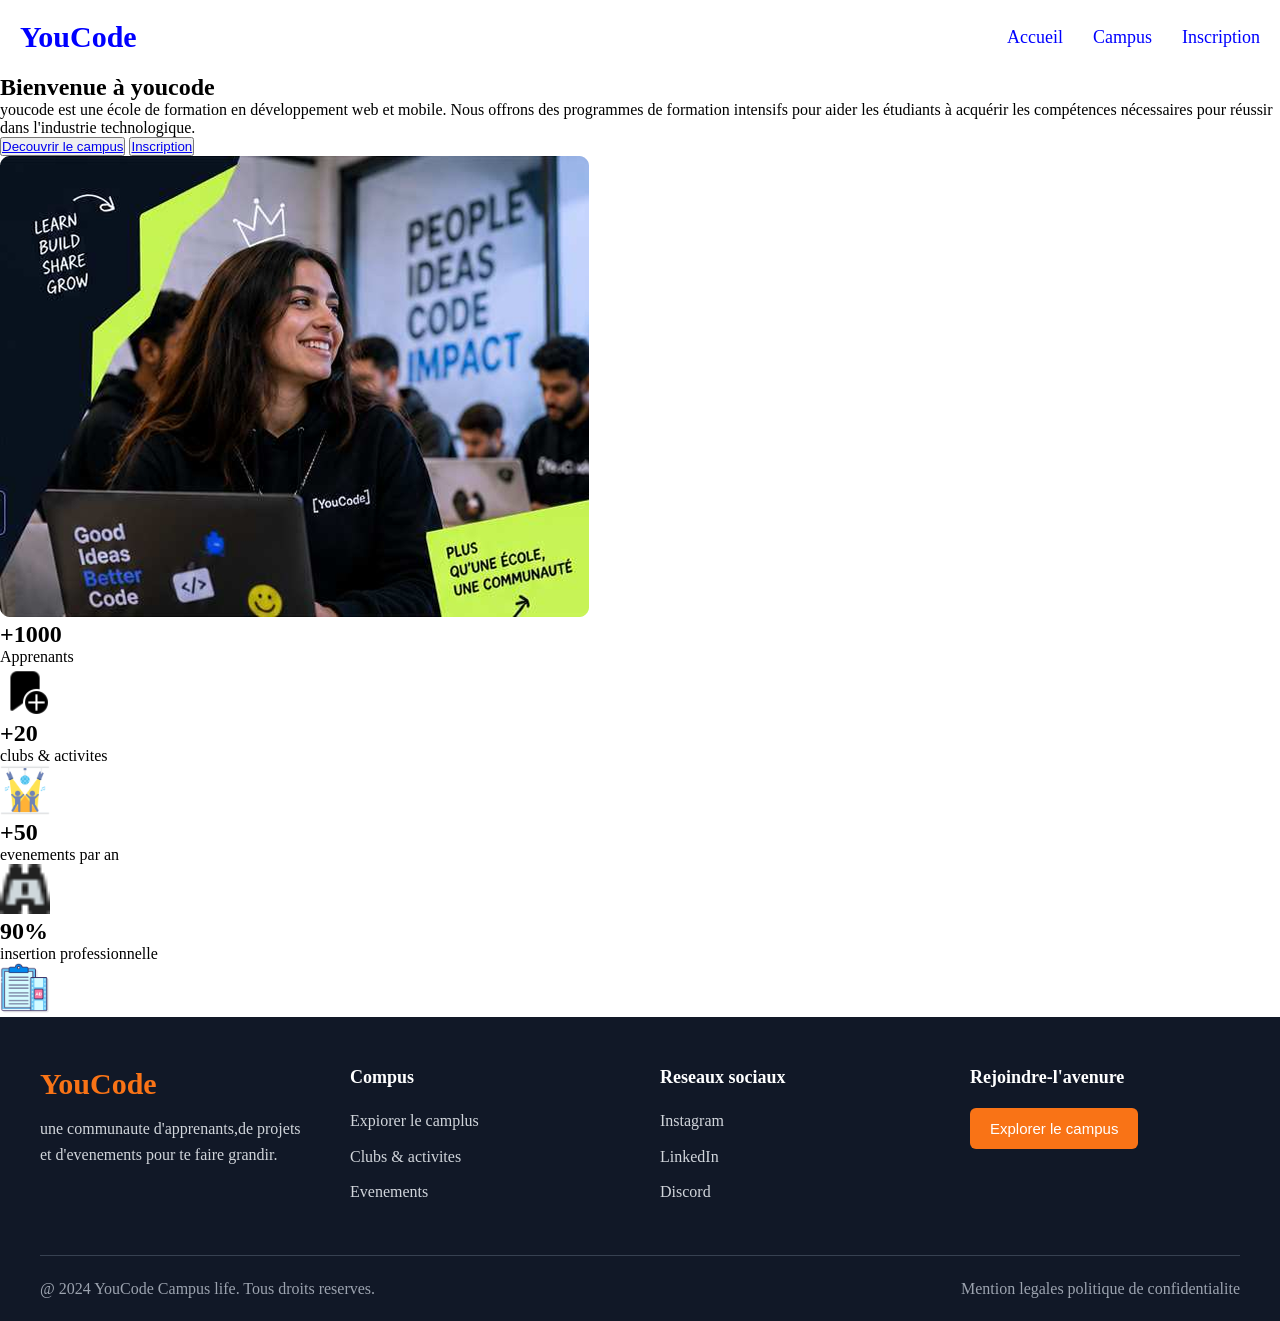
<file: index.html>
<!DOCTYPE html>
<html>
    <head>
        <meta charset="UTF-8">
        <title>youcode</title>
        <meta name="viewport" content="width=device-width, initial-scale=1.0">
        <link rel="stylesheet" href="css/style.css">

    </head>
    <body>
        <header class="header-index">
            <div class="container-header-index">
                <h1 class="logo"><span>YouCode</span></h1>
                <nav class="Navigation-index">
                    <ul class="nav-index">
                        <li><a href="index.html">Accueil</a></li>
                        <li><a href="campus.html">Campus</a></li>
                        <li><a href="inscription.html">Inscription</a></li>
                    </ul>
                </nav>
            </div>
        </header>
        <main class="main">

            <section>
                <div class="text-welcome">
                    <h1>Bienvenue à youcode</h1>
                    <p>youcode est une école de formation en développement web et mobile. Nous offrons des programmes de formation intensifs pour aider les étudiants à acquérir les compétences nécessaires pour réussir dans l'industrie technologique.</p>
                    <div id="btn-welcome">
                        <button><a href="campus.html">Decouvrir le campus </a></button>
                        <button><a href="inscription.html">Inscription</a></button>
                        
                    </div>

                </div>
                <div class="image-welcome">
                    <img src="assets/images/Photo_Vie_etudiante.webp" alt="youcode">
                </div>
            </section>

            <section class="statistique">
                <div class="statistique-apprenants">
                    <h2>+1000</h2>
                    <p>Apprenants</p>
                    <img src="assets/icon/apprenants.png" alt="youcode" height="50px" width="50px">
                </div>
                <div class="statistique-clubs">
                    <h2>+20</h2>
                    <p>clubs & activites</p>
                    <img src="assets/icon/club.png" alt="youcode" height="50px" width="50px">
                </div>
                <div class="statistique-evenements">
                    <h2>+50</h2>
                    <p>evenements par an</p>
                    <img src="assets/icon/evenement.png" alt="youcode" height="50px" width="50px">
                </div>
                <div class="statistique-insertion">
                    <h2>90%</h2>
                    <p>insertion professionnelle</p>
                    <img src="assets/icon/insection.png" alt="youcode" height="50px" width="50px">
                </div>

            </section>
            
            

        </main>
        <footer class="footer" >
            <section>
                <div class="title-web">
                    <h1>YouCode</h1>
                    <p>une communaute d'apprenants,de projets et d'evenements pour te faire grandir.</p>
                </div>
                <div class="compus">
                    <h2>Compus</h2>
                    <p>Expiorer le camplus</p>
                    <p>Clubs & activites</p>
                    <p>Evenements</p>
                </div>
                <div class="reseaux-sociaux">
                    <h2>Reseaux sociaux</h2>
                    <p>Instagram</p>
                    <p>LinkedIn</p>
                    <p>Discord</p>
                </div>
                <div class="rejoindre-nous">
                    <h2>Rejoindre-l'avenure</h2>
                    <button><a href="campus.html">Explorer le campus</a></button>

                </div>
            </section>
            <section>
                <div class="copyright">
                    <p>@ 2024 YouCode Campus life. Tous droits reserves.</p>
                </div>
                <div class="footer-legal">
                    <p>Mention legales   politique de confidentialite</p>
                </div>
            </section>
        </footer>


    </body>



</html>
</file>
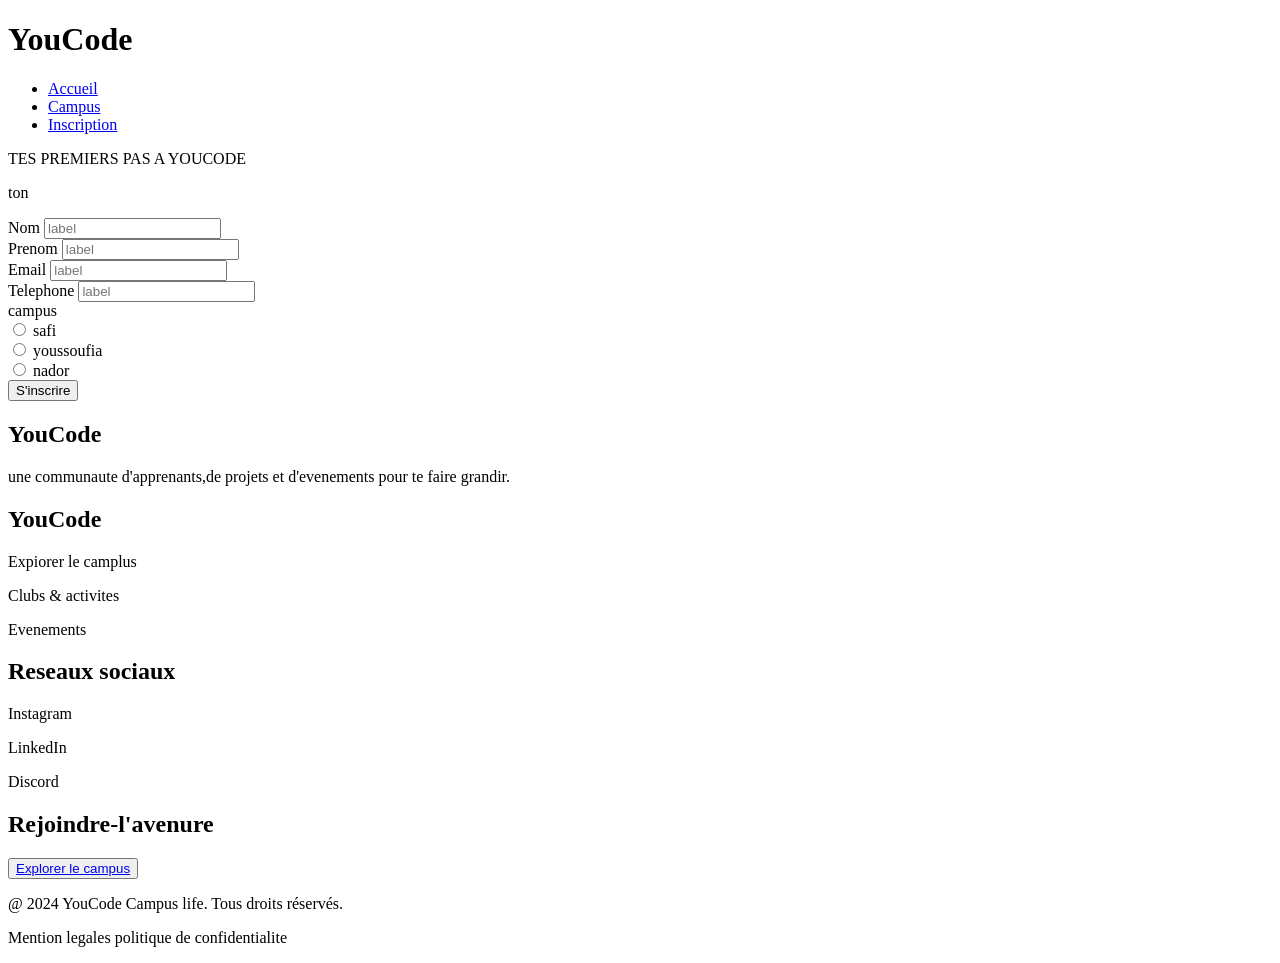
<file: inscription.html>
<!DOCTYPE html>
<html>
    <head>
        <title>incription</title>
        <meta charset="UTF-8">
        <meta name="viewport" content="width=device-width, initial-scale=1.0">

    </head>
    <body>
        <header class="header-inscription">
            <div class="container-header-inscription">
                <h1 class="logo-inscription"><span>YouCode</span></h1>
                <nav class="Navigation-inscription">
                    <ul class="Navigation-inscription">
                        <li><a href="index.html">Accueil</a></li>
                        <li><a href="campus.html">Campus</a></li>
                        <li><a href="inscription.html">Inscription</a></li>
                    </ul>
                </nav>
            </div>

        </header>
        <main class="formulire">
            <section cless="text-formuire">
                    <p>TES PREMIERS PAS A YOUCODE</p>
                    <P>ton</P>
                
            </section>
            <section>
                <form method="post">
                    <div>
                        <label for="text">Nom</label>
                        <input type="text" name="requird" id="text" placeholder="label">

                    </div>
                    <div>
                        <label for="prenom">Prenom</label>
                        <input type="text" name="requird" id="text" placeholder="label">

                    </div>
                    <div>
                        <label for="email">Email</label>
                        <input type="email" name="requird" id="email" placeholder="label">

                    </div>
                    <div>
                        <label for="phone">Telephone</label>
                        <input type="tel" name="requird" id="phone" placeholder="label">

                    </div>
                    <label for="campus">campus</label><br>
                    <div>
                        <input type="radio" name="campus" id="campus-safi" value="campus-safi">
                        <label for="campus-safi">safi</label>

                    </div>
                    <div>
                        
                        <input type="radio" name="campus" id="campus-youssoufia" value="campus-youssoufia">
                        <label for="campus-youssoufia">youssoufia</label>

                    </div>
                    <div>
                        <input type="radio" name="campus" id="campus-nador" value="campus-nador">
                        <label for="campus-safi">nador</label>

                    </div>
                    <input type="button" value="S'inscrire">
                </form>

            </section>
        </main>
        <fooder class="footer">
            <section>
                <div class="title-web">
                    <h1>YouCode</h1>
                    <p>une communaute d'apprenants,de projets et d'evenements pour te faire grandir.</p>
                </div>
                <div class="compus">
                    <h2>YouCode</h2>
                    <p>Expiorer le camplus</p>
                    <p>Clubs & activites</p>
                    <p>Evenements</p>
                </div>
                <div class="reseaux-sociaux">
                    <h2>Reseaux sociaux</h2>
                    <p>Instagram</p>
                    <p>LinkedIn</p>
                    <p>Discord</p>
                </div>
                <div class="rejoindre-nous">
                    <h2>Rejoindre-l'avenure</h2>
                    <button><a href="campus.html">Explorer le campus</a></button>

                </div>
            </section>
            <section>
                <div class="copyright">
                    <p>@ 2024 YouCode Campus life. Tous droits réservés.</p>
                </div>
                <div class="footer-legal">
                    <p>Mention legales   politique de confidentialite</p>
                </div>
            </section>

        </fooder>

        
    </body>
</html>
</file>
<file: css/style.css>
* {
    margin: 0;
    padding: 0;
    box-sizing: border-box;
}

.header-index {
    background-color: white;
    padding: 20px 0;
}

.container-header-index {
    width: 100%;
    padding: 0 20px;

    display: flex;
    justify-content: space-between;
    align-items: center;
}

.logo {
    font-size: 30px;
    color: white;
}

.logo span {
    color: blue;
}

.nav-index {
    list-style: none;
    display: flex;
    gap: 30px;
}

.nav-index a {
    color: blue;
    text-decoration: none;
    font-size: 18px;
}


/* =========================
   FOOTER
========================= */

.footer {
    background-color: #111827;
    color: white;
    padding: 50px 40px 20px;
}

/* Première section du footer */
.footer > section:first-child {
    display: flex;
    justify-content: space-between;
    align-items: flex-start;
    gap: 40px;
}

/* Les 4 colonnes */
.title-web,
.compus,
.reseaux-sociaux,
.rejoindre-nous {
    width: 25%;
}

/* =========================
   TITRES
========================= */

.title-web h1 {
    font-size: 30px;
    color: #f97316;
    margin-bottom: 15px;
}

.footer h2 {
    font-size: 18px;
    margin-bottom: 20px;
}

/* =========================
   TEXTES
========================= */

.footer p {
    color: #d1d5db;
    line-height: 1.6;
    margin-bottom: 10px;
}

/* =========================
   BOUTON
========================= */

.rejoindre-nous button {
    background-color: #f97316;
    border: none;
    border-radius: 6px;
    padding: 12px 20px;
    cursor: pointer;
}

.rejoindre-nous button a {
    color: white;
    text-decoration: none;
    font-size: 15px;
}

.rejoindre-nous button:hover {
    background-color: #ea580c;
}

/* =========================
   DEUXIÈME SECTION
========================= */

.footer > section:last-child {
    display: flex;
    justify-content: space-between;
    align-items: center;

    border-top: 1px solid #374151;

    margin-top: 40px;
    padding-top: 20px;
}

/* Copyright */

.copyright p {
    margin: 0;
    color: #9ca3af;
}

/* Mentions légales */

.footer-legal p {
    margin: 0;
    color: #9ca3af;
}
</file>
